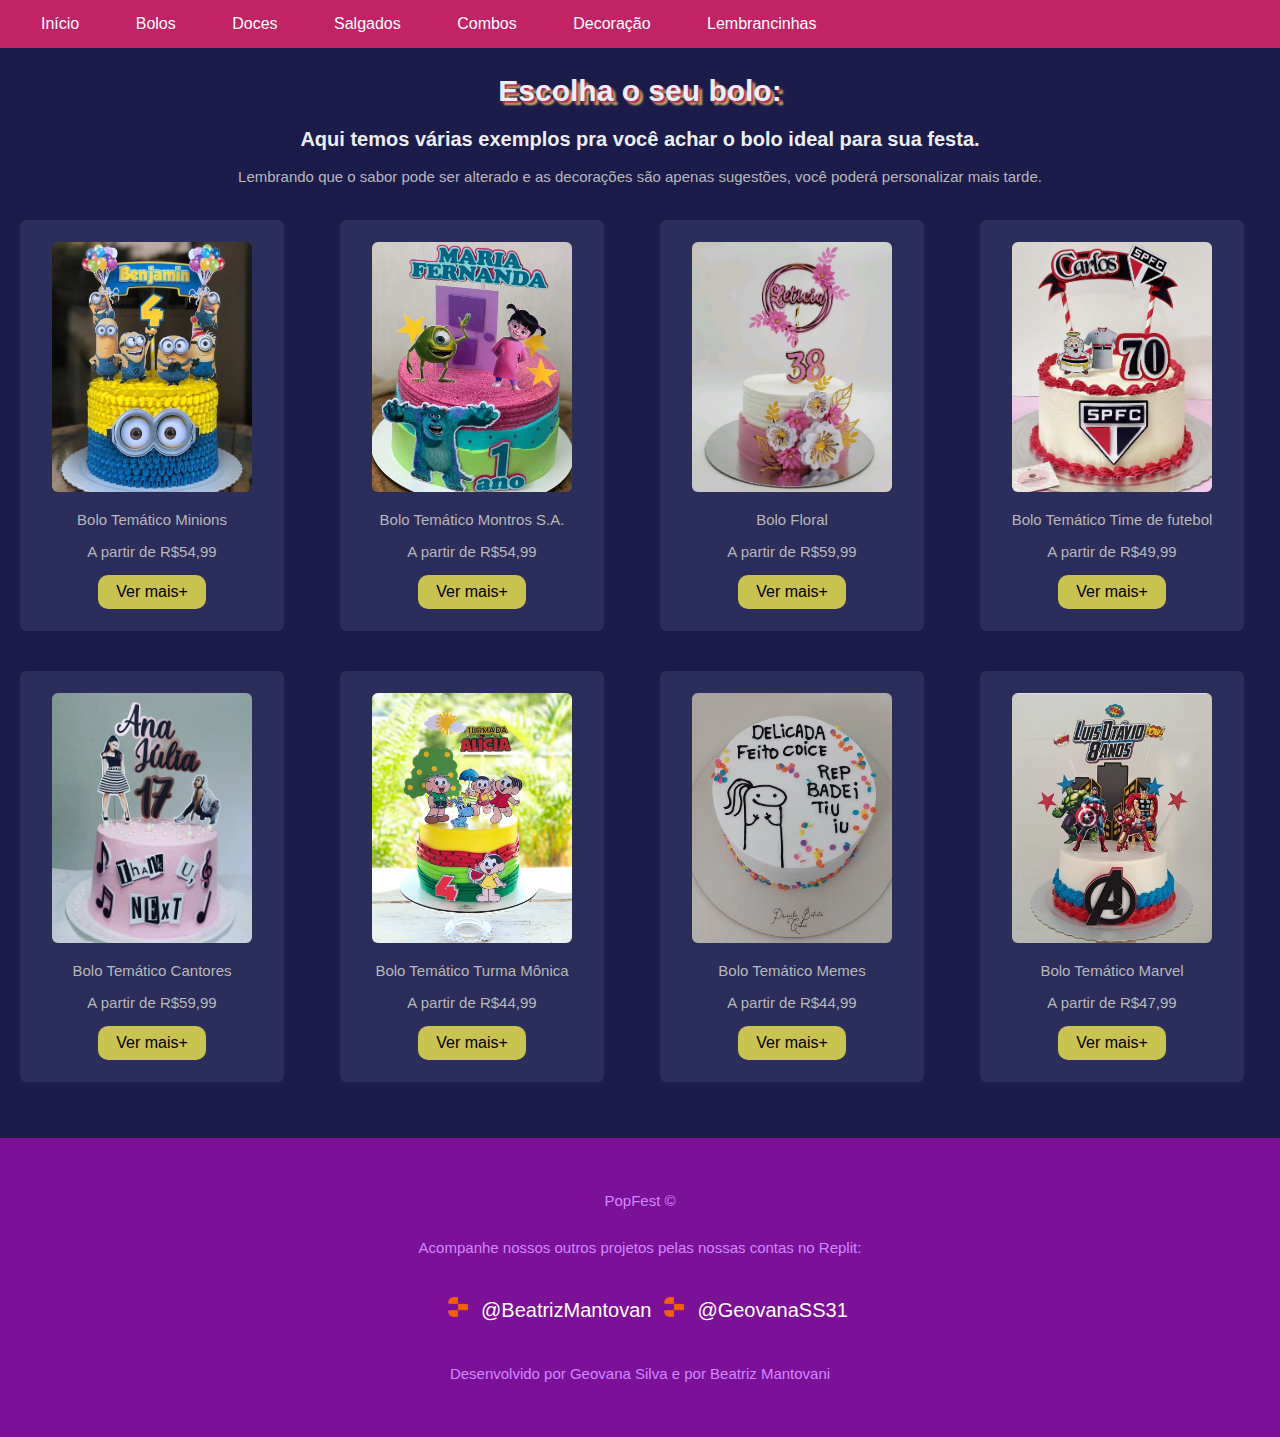
<file: bolos.html>
<!DOCTYPE html>
<html lang="en">
<head>
    <meta charset="UTF-8">
    <meta http-equiv="X-UA-Compatible" content="IE=edge">
    <meta name="viewport" content="width=device-width, initial-scale=1.0">
    <title>Bolos</title>
    <link rel="shortcut icon" href="./img/icone2.png" type="image/x-icon">
    <link rel="stylesheet" href="./css/boloEdecoracao.css">
    <link rel="stylesheet" href="./css/menu.css">
    <link rel="stylesheet" href="./css/rodape.css">
    <link rel="stylesheet" href="./css/modal.css">
    <link rel="stylesheet" href="./css/inputs.css">
    <link rel="stylesheet" href="./css/scrollbar.css">
    <link rel="stylesheet" href="./css/resp.css">
    <link rel="stylesheet" href="./css/tabela.css">
    <link rel="stylesheet" href="./css/inputs2.css">

</head>

<body>
    <!--menu-->
    <div class="menu">
    
        <div class="menu">
    
            <ul>
                <li><a href="./index.html">Início</a></li>
                <li><a href="./bolos.html">Bolos</a></li>
                <li><a href="./doces.html">Doces</a></li>
                <li><a href="./salgados.html">Salgados</a></li>
                <li><a href="./combos.html">Combos</a></li>
                <li><a href="./decoracao.html">Decoração</a></li>
                <li><a href="./lembrancinhas.html">Lembrancinhas</a></li>
            </ul>
        </div>
    
        <br>
        <br>
        <br>

    <div class="texto1">
        <h1>Escolha o seu bolo:</h1>

        <h2>Aqui temos várias exemplos pra você achar o bolo ideal para sua festa.</h2>
        <p>Lembrando que o sabor pode ser alterado e as decorações são apenas sugestões, você poderá personalizar mais tarde.</p>
    </div>


    <!--cards-->
    <div class="container">
        
        <div class="cards">
            <img src="./img/boloMinions.webp" alt="bolo minions">
            <p>Bolo Temático Minions</p>
            <p>A partir de R$54,99</p>

            <div class="container-modal">
                <button id="btn1" onclick="openModal()">
                    Ver mais+
                </button>
                <dialog>
                    <span class="fechar" onclick="closeModal()">&times;</span>
                   <h2>Personalize seu bolo!!</h2>
                    <p>Nosso bolo personalizado é feito com muito amor para deixar sua festa ainda mais saborosa.<br>
                        Você poderá escolher a massa e o recheio que preferir dentre nossas opções.
                        Utilizamos creme de leite fresco e ganache de chocolate para a decoração.
                        Os toppers do bolo também serão customizados de acordo com sua preferência.
                        Lembrando que nossos ingredientes são todos da melhor qualidade.
                    </p>
                    <div class="opçoes">
                            
                        <form action="">
                            <h5>Personalize seu topper:</h5>
                            <div class="input-single">
                                <div class="inputTexto">
                                    <input required type="text" name="" id="nome" class="input">
                                    <label for="nome">Nome do aniversáriante: </label>
                                </div>
                            </div>
                                
                            <div class="numero">
                                <button onclick="menos()" class="menos">-</button>
                                <input placeholder="Qual a Idade?" min=0 max="100" required id="total" type="number">
                                <button onclick="mais()" class="mais">+</button>
                            </div>
                                
                            <br>
                            <h5 id="detalhes">Personalize o bolo:</h5>                                            
                            <select class="tema" name="tema">
                                <option value="chocolate50">Chocolate 50%</option>
                                <option value="chocolate100">Chocolate 100%</option>
                                <option value="pao de lo">Pão de ló</option>
                                <option value="baunilha">Baunilha</option>
                            </select>

                            <br>
                            <br> 
            
                            <select class="tema" name="tema">
                                <option value="" disabled selected id="tit">Escolha o 1° sabor:</option>
                                <option value="brigadeiro">Brigadeiro Gourmet</option>
                                <option value="prestigio">Prestigio (Brigadeiro e beijinho)</option>
                                <option value="doce de leite">Doce de leite</option>
                                <option value="bombom de uva">Bombom de uva (Brigadeiro branco com uvas)</option>
                                <option value="abacaxi">Abacaxi (Brigadeiro branco com pedaços de abacaxi)</option>
                                <option value="nozes">Nozes (Brigadeiro branco com nozes)</option>
                                <option value="ninho">Ninho</option>
                                <option value="ninho com nutela">Ninho com nutela</option>
                                <option value="ninho com morango">Ninho com morango</option>
                                <option value="limao">Limão (Brigadeiro de limão com creme de limão)</option>
                            </select>

                            <br>
                            <br> 
                                
                            <select class="tema" name="tema">
                                <option value="" disabled selected id="tit">Escolha o 2° sabor:</option>
                                <option value="brigadeiro">Brigadeiro Gourmet</option>
                                <option value="prestigio">Prestigio (Brigadeiro e beijinho)</option>
                                <option value="doce de leite">Doce de leite</option>
                                <option value="bombom de uva">Bombom de uva (Brigadeiro branco com uvas)</option>
                                <option value="abacaxi">Abacaxi (Brigadeiro branco com pedaços de abacaxi)</option>
                                <option value="nozes">Nozes (Brigadeiro branco com nozes)</option>
                                <option value="ninho">Ninho</option>
                                <option value="ninho com nutela">Ninho com nutela</option>
                                <option value="ninho com morango">Ninho com morango</option>
                                <option value="limao">Limão (Brigadeiro de limão com creme de limão)</option>
                            </select>

                            <br>
                            <br> 
                        </div>
                            <div class="botoes">
                                <button class="btn" input type="reset" value="Limpar"><span>Limpar</span></button>
                                <button class="btn" input type="button" value="Adicionar" onclick="alert('Item adicionado ao carrinho com sucesso!')"><span>+Adicionar ao carrinho</span></button>
                            </div>
                        </form>
                        <br>
                        <br>
                </dialog>
            </div>
        </div>

        <div class="cards">
            <img src="./img/boloMonstrosSA.jpg" alt="bolo monstros sa">
            <p>Bolo Temático Montros S.A.</p>
            <p>A partir de R$54,99</p>

            <button id="btn1" onclick="openModal()">
                Ver mais+
            </button>
        </div>

        <div class="cards">
            <img src="./img/boloFloral.jpg" alt="bolo floral">
            <p>Bolo Floral</p>
            <p>A partir de R$59,99</p>
            
            <button id="btn1" onclick="openModal()">
                Ver mais+
            </button>
        </div>

        <div class="cards">
            <img src="./img/boloFutebol.jpg" alt="bolo futebol">
            <p>Bolo Temático Time de futebol</p>
            <p>A partir de R$49,99</p>
            
            <button id="btn1" onclick="openModal()">
                Ver mais+
            </button>
        </div>

        <div class="cards">
            <img src="./img/boloCantores.jpg" alt="bolo cantores">
            <p>Bolo Temático Cantores</p>
            <p>A partir de R$59,99</p>
            
            <button id="btn1" onclick="openModal()">
                Ver mais+
            </button>
        </div>

        <div class="cards">
            <img src="./img/boloTurmaMonica.jpg" alt="bolo turma da monica">
            <p>Bolo Temático Turma Mônica</p>
            <p>A partir de R$44,99</p>
            
            <button id="btn1" onclick="openModal()">
                Ver mais+
            </button>
        </div>

        <div class="cards">
            <img src="./img/boloMemes.jpg" alt="bolo memes">
            <p>Bolo Temático Memes</p>
            <p>A partir de R$44,99</p>
            
            <button id="btn1" onclick="openModal()">
                Ver mais+
            </button>
        </div>

        <div class="cards">
            <img src="./img/boloMarvel.jpg" alt="bolo marvel">
            <p>Bolo Temático Marvel</p>
            <p>A partir de R$47,99</p>
            
            <button id="btn1" onclick="openModal()">
                Ver mais+
            </button>
        </div>
    </div>

    <br>
    <br>

    <footer>
        <br>
        <p id="nome">PopFest &copy</p>
        <p id="nome">Acompanhe nossos outros projetos pelas nossas contas no Replit:</p>
        <div class="redes-sociais">
            <p><img src="./img/icon-replit.png"><a href="https://replit.com/@BeatrizMantovan">@BeatrizMantovan</a></p>
            <br>
            <p><img src="./img/icon-replit.png"><a href="https://replit.com/@GeovanaSS31">@GeovanaSS31</a></p>
        </div>
        <p id="nome">Desenvolvido por Geovana Silva e por Beatriz Mantovani</p>
        <br>
    </footer>

    <script src="./js/modal.js"></script>
    <script src="./js/inputs.js"></script>
</body>
</html>
</file>
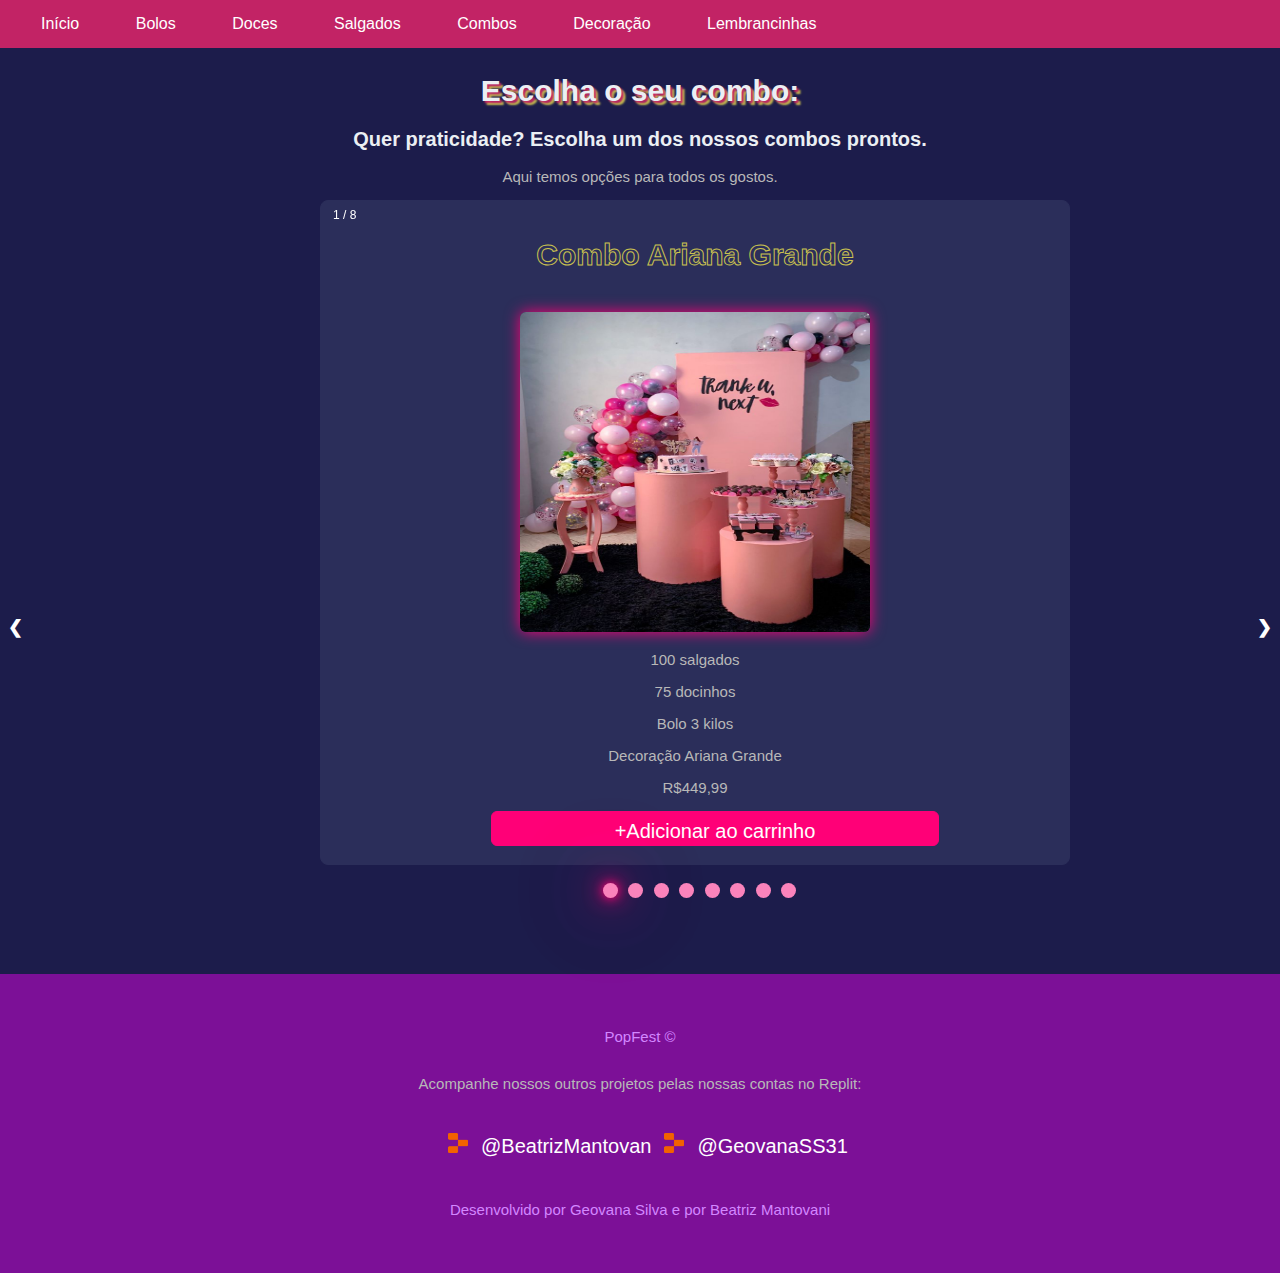
<file: combos.html>
<!DOCTYPE html>
<html lang="en">
<head>
    <meta charset="UTF-8">
    <meta http-equiv="X-UA-Compatible" content="IE=edge">
    <meta name="viewport" content="width=device-width, initial-scale=1.0">
    <title>Combos</title>
    <link rel="shortcut icon" href="./img/icone2.png" type="image/x-icon">
    <link rel="stylesheet" href="./css/menu.css">
    <link rel="stylesheet" href="./css/combos.css">
    <link rel="stylesheet" href="./css/rodape.css">
    <link rel="stylesheet" href="./css/inputs2.css">
    <link rel="stylesheet" href="./css/scrollbar.css">
</head>

<body>
    <!--menu-->
    <div class="menu">
    
        <ul>
            <li><a href="./index.html">Início</a></li>
            <li><a href="./bolos.html">Bolos</a></li>
            <li><a href="./doces.html">Doces</a></li>
            <li><a href="./salgados.html">Salgados</a></li>
            <li><a href="./combos.html">Combos</a></li>
            <li><a href="./decoracao.html">Decoração</a></li>
            <li><a href="./lembrancinhas.html">Lembrancinhas</a></li>
        </ul>
    </div>

    <br>
    <br>
    <br>

    <h1>Escolha o seu combo:</h1>

    <h2>Quer praticidade? Escolha um dos nossos combos prontos.</h2>
    <p>Aqui temos opções para todos os gostos.</p>

    <!--cards-->
    <div class="cards">
        <div class="aling" id="COMBOS">
            <div class="slideshow-container">
                <div class="slides fade">
                        <h4 class="nCombo">Combo Ariana Grande</h4>
                        <div class="img-combos">
                            <div class="numero">1 / 8</div>
                            
                        </div>
                        <div class="info">
                            <img src="./img/decoracaoCantores.jpg">
                            <p>100 salgados</p>
                            <p>75 docinhos</p>
                            <p>Bolo 3 kilos</p>
                            <p>Decoração Ariana Grande</p>
                            <p class="valor">R$449,99</p>
                            <div class="botoes3">
                                <button class="btn" input type="button" value="Adicionar" onclick="alert('Item adicionado ao carrinho com sucesso!')"><span>+Adicionar ao carrinho</span></button>
                            </div>
                            <br>
                        </div>
                </div>
    
                <div class="slides fade">
                    <h4 class="nCombo">Combo Marvel</h4>
                    <div class="img-combos">
                        <div class="numero">3 / 8</div>
                        <img src="./img/decoracaoMarvel.jpg">
                    </div>
                    <div class="info">
                        <p>70 salgados</p>
                        <p>40 docinhos</p>
                        <p>Bolo 1 kilo</p>
                        <p>Decoração Marvel</p>
                        <p class="valor">R$299,99</p>
                        <div class="botoes3">
                            
                            <button class="btn" input type="button" value="Adicionar" onclick="alert('Item adicionado ao carrinho com sucesso!')"><span>+Adicionar ao carrinho</span></button>
                        </div>
                        <br>
                    </div>
                </div>

                <div class="slides fade">
                    <h4 class="nCombo">Combo Minions</h4>
                    <div class="img-combos">
                        <div class="numero">4 / 8</div>
                        <img src="./img/decoracaoMinions.jpg">
                    </div>
                    <div class="info">
                        <p>80 salgados</p>
                        <p>50 docinhos</p>
                        <p>Bolo 2 kilos</p>
                        <p>Decoração Minions</p>
                        <p class="valor">R$349,99</p>
                        <div class="botoes3">
                            
                            <button class="btn" input type="button" value="Adicionar" onclick="alert('Item adicionado ao carrinho com sucesso!')"><span>+Adicionar ao carrinho</span></button>
                        </div>
                        <br>
                    </div>
                </div>
                
                <div class="slides fade">
                    <h4 class="nCombo">Combo Monstros SA</h4>
                    <div class="img-combos">
                        <div class="numero">5 / 8</div>
                        <img src="./img/decoracaoMonstrosSA.jpg">
                    </div>
                    <div class="info">
                        <p>50 salgados</p>
                        <p>50 docinhos</p>
                        <p>Bolo 1 kilo</p>
                        <p>Decoração Monstrons SA</p>
                        <p class="valor">R$249,99</p>
                        <div class="botoes3">
                            
                            <button class="btn" input type="button" value="Adicionar" onclick="alert('Item adicionado ao carrinho com sucesso!')"><span>+Adicionar ao carrinho</span></button>
                        </div>
                        <br>
                    </div>
                </div>
                
                <div class="slides fade">
                    <h4 class="nCombo">Combo frozen</h4>
                    <div class="img-combos">
                        <div class="numero">6 / 8</div>
                        <img src="./img/decoração_frozen.jpg">
                    </div>
                    <div class="info">
                        <p>100 salgados</p>
                        <p>50 docinhos</p>
                        <p>Bolo 1,5 kilos</p>
                        <p>Decoração Frozen</p>
                        <p class="valor">R$375,00</p>
                        <div class="botoes3">
                            
                            <button class="btn" input type="button" value="Adicionar" onclick="alert('Item adicionado ao carrinho com sucesso!')"><span>+Adicionar ao carrinho</span></button>
                        </div>
                        <br>
                    </div>
                </div>

                <div class="slides fade">
                    <h4 class="nCombo">Combo Futebol</h4>
                    <div class="img-combos">
                        <div class="numero">7 / 8</div>
                        <img src="./img/decoracaoFutebol.jpg">
                    </div>
                    <div class="info">
                        <p>200 salgados</p>
                        <p>120 docinhos</p>
                        <p>Bolo 4 kilos</p>
                        <p>Decoração Euphoria</p>
                        <p class="valor">R$349,99</p>
                        <div class="botoes3">
                            
                            <button class="btn" input type="button" value="Adicionar" onclick="alert('Item adicionado ao carrinho com sucesso!')"><span>+Adicionar ao carrinho</span></button>
                        </div>
                        <br>
                    </div>
                </div>
                
                <div class="slides fade">
                    <h4 class="nCombo">Combo Memes</h4>
                    <div class="img-combos">
                        <div class="numero">8 / 8</div>
                        <img src="./img/decoracaoMeme.jpg">
                    </div>
                    <div class="info">
                        <p>140 salgados</p>
                        <p>70 docinhos</p>
                        <p>Bolo 2 kilos</p>
                        <p>Decoração Memes</p>
                        <p class="valor">R$459,99</p>
                        <div class="botoes3">
                            
                            <button class="btn" input type="button" value="Adicionar" onclick="alert('Item adicionado ao carrinho com sucesso!')"><span>+Adicionar ao carrinho</span></button>
                        </div>
                        <br>
                    </div>
                </div>
            
                <!-- Botões de próximo -->
                <a class="prev" onclick="plusSlides(-1)">&#10094;</a>
                <a class="next" onclick="plusSlides(1)">&#10095;</a>
                <br>
                <!--Bolinhas de passagem-->
                <div class="dots">
                    <span class="dot" onclick="currentSlide(1)"></span>
                    <span class="dot" onclick="currentSlide(2)"></span>
                    <span class="dot" onclick="currentSlide(3)"></span>
                    <span class="dot" onclick="currentSlide(4)"></span>
                    <span class="dot" onclick="currentSlide(5)"></span>
                    <span class="dot" onclick="currentSlide(6)"></span>
                    <span class="dot" onclick="currentSlide(7)"></span>
                    <span class="dot" onclick="currentSlide(8)"></span>
                <br>  
                </div>
                <br>  
            </div>
            <br>
        </div>
    </div>

    <br>
    <br>

    <footer>
      <br>
        <p id="nome">PopFest &copy</p>
        <p>Acompanhe nossos outros projetos pelas nossas contas no Replit:</p>
        <div class="redes-sociais">
            <p><img src="./img/icon-replit.png"><a href="https://replit.com/@BeatrizMantovan">@BeatrizMantovan</a></p>
            <br>
            <p><img src="./img/icon-replit.png"><a href="https://replit.com/@GeovanaSS31">@GeovanaSS31</a></p>
        </div>
        <p id="nome">Desenvolvido por Geovana Silva e por Beatriz Mantovani</p>
        <br>
    </footer>
  
    
    <script src="./js/combos.js"></script>
</body>
</html>
</file>
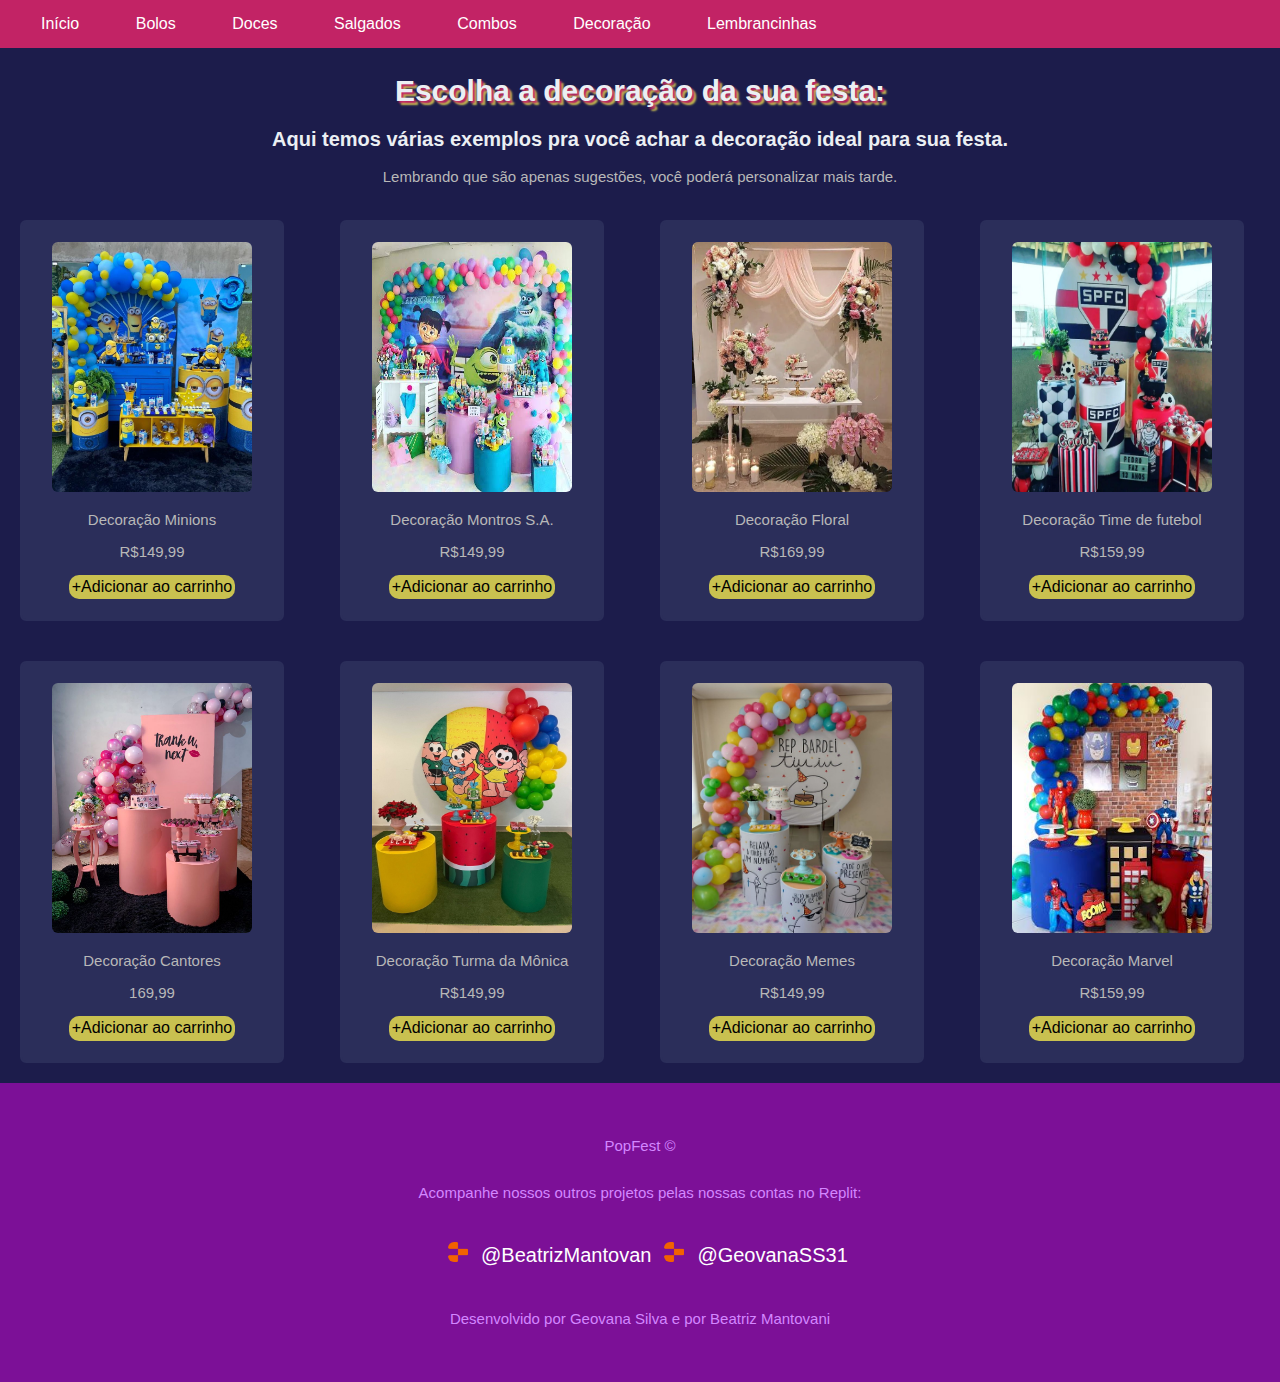
<file: decoracao.html>
<!DOCTYPE html>
<html lang="en">
<head>
    <meta charset="UTF-8">
    <meta http-equiv="X-UA-Compatible" content="IE=edge">
    <meta name="viewport" content="width=device-width, initial-scale=1.0">
    <title>Decoração</title>
    <link rel="shortcut icon" href="./img/icone2.png" type="image/x-icon">
    <link rel="stylesheet" href="./css/boloEdecoracao.css">
    <link rel="stylesheet" href="./css/menu.css">
    <link rel="stylesheet" href="./css/resp.css">
    <link rel="stylesheet" href="./css/rodape.css">
    <link rel="stylesheet" href="./css/inputs.css">
</head>

<body>
    <!--menu-->
    <div class="menu">
    
        <ul>
            <li><a href="./index.html">Início</a></li>
            <li><a href="./bolos.html">Bolos</a></li>
            <li><a href="./doces.html">Doces</a></li>
            <li><a href="./salgados.html">Salgados</a></li>
            <li><a href="./combos.html">Combos</a></li>
            <li><a href="./decoracao.html">Decoração</a></li>
            <li><a href="./lembrancinhas.html">Lembrancinhas</a></li>
        </ul>
    </div>

    <br>
    <br>
    <br>

<h1>Escolha a decoração da sua festa:</h1>

<h2>Aqui temos várias exemplos pra você achar a decoração ideal para sua festa.</h2>
<p>Lembrando que são apenas sugestões, você poderá personalizar mais tarde.</p>


<!--cards-->
<div class="container">
    
    <div class="cards">
        <img src="./img/decoracaoMinions.jpg" alt="decoracao minions">
        <p>Decoração Minions</p>
        <p>R$149,99</p>
        <div class="botoes1">
            <button class="btn" input type="button" value="Adicionar" onclick="alert('Item adicionado ao carrinho com sucesso!')"><span>+Adicionar ao carrinho</span></button>
        </div>
    </div>

    <div class="cards">
        <img src="./img/decoracaoMonstrosSA.jpg" alt="decoracao monstros sa">
        <p>Decoração Montros S.A.</p>
        <p>R$149,99</p>
        <div class="botoes1">
            <button class="btn" input type="button" value="Adicionar" onclick="alert('Item adicionado ao carrinho com sucesso!')"><span>+Adicionar ao carrinho</span></button>
        </div>           
    </div>

    <div class="cards">
        <img src="./img/decoracaoFloral.webp" alt="decoracao floral">
        <p>Decoração Floral</p>
        <p>R$169,99</p>
        <div class="botoes1">
            <button class="btn" input type="button" value="Adicionar" onclick="alert('Item adicionado ao carrinho com sucesso!')"><span>+Adicionar ao carrinho</span></button>
        </div>         
    </div>

    <div class="cards">
        <img src="./img/decoracaoFutebol.jpg" alt="decoracao futebol">
        <p>Decoração Time de futebol</p>
        <p>R$159,99</p>
        <div class="botoes1">
            <button class="btn" input type="button" value="Adicionar" onclick="alert('Item adicionado ao carrinho com sucesso!')"><span>+Adicionar ao carrinho</span></button>
        </div>                       
    </div>

    <div class="cards">
        <img src="./img/decoracaoCantores.jpg" alt="decoracao cantores">
        <p>Decoração Cantores</p>
        <p>169,99</p>
        <div class="botoes1">
            <button class="btn" input type="button" value="Adicionar" onclick="alert('Item adicionado ao carrinho com sucesso!')"><span>+Adicionar ao carrinho</span></button>
        </div>                     
    </div>

    <div class="cards">
        <img src="./img/decoracaoTurmaMonica.jpg" alt="decoracao turma da monica">
        <p>Decoração Turma da Mônica</p>
        <p>R$149,99</p>
        <div class="botoes1">
            <button class="btn" input type="button" value="Adicionar" onclick="alert('Item adicionado ao carrinho com sucesso!')"><span>+Adicionar ao carrinho</span></button>
        </div>                     
    </div>

    <div class="cards">
        <img src="./img/decoracaoMeme.jpg" alt="decoracao memes">
        <p>Decoração Memes</p>
        <p>R$149,99</p>
        <div class="botoes1">
            <button class="btn" input type="button" value="Adicionar" onclick="alert('Item adicionado ao carrinho com sucesso!')"><span>+Adicionar ao carrinho</span></button>
        </div>                     
    </div>

    <div class="cards">
        <img src="./img/decoracaoMarvel.jpg" alt="decoracao marvel">
        <p>Decoração Marvel</p>
        <p>R$159,99</p>
        <div class="botoes1">
            <button class="btn" input type="button" value="Adicionar" onclick="alert('Item adicionado ao carrinho com sucesso!')"><span>+Adicionar ao carrinho</span></button>
        </div>           
    </div>
</div>
    
<footer>
    <br>
    <p id="nome">PopFest &copy</p>
    <p id="nome">Acompanhe nossos outros projetos pelas nossas contas no Replit:</p>
    <div class="redes-sociais">
        <p><img src="./img/icon-replit.png"><a href="https://replit.com/@BeatrizMantovan">@BeatrizMantovan</a></p>
        <br>
        <p><img src="./img/icon-replit.png"><a href="https://replit.com/@GeovanaSS31">@GeovanaSS31</a></p>
    </div>
    <p id="nome">Desenvolvido por Geovana Silva e por Beatriz Mantovani</p>
    <br>
</footer>


</body>
</html>
</file>
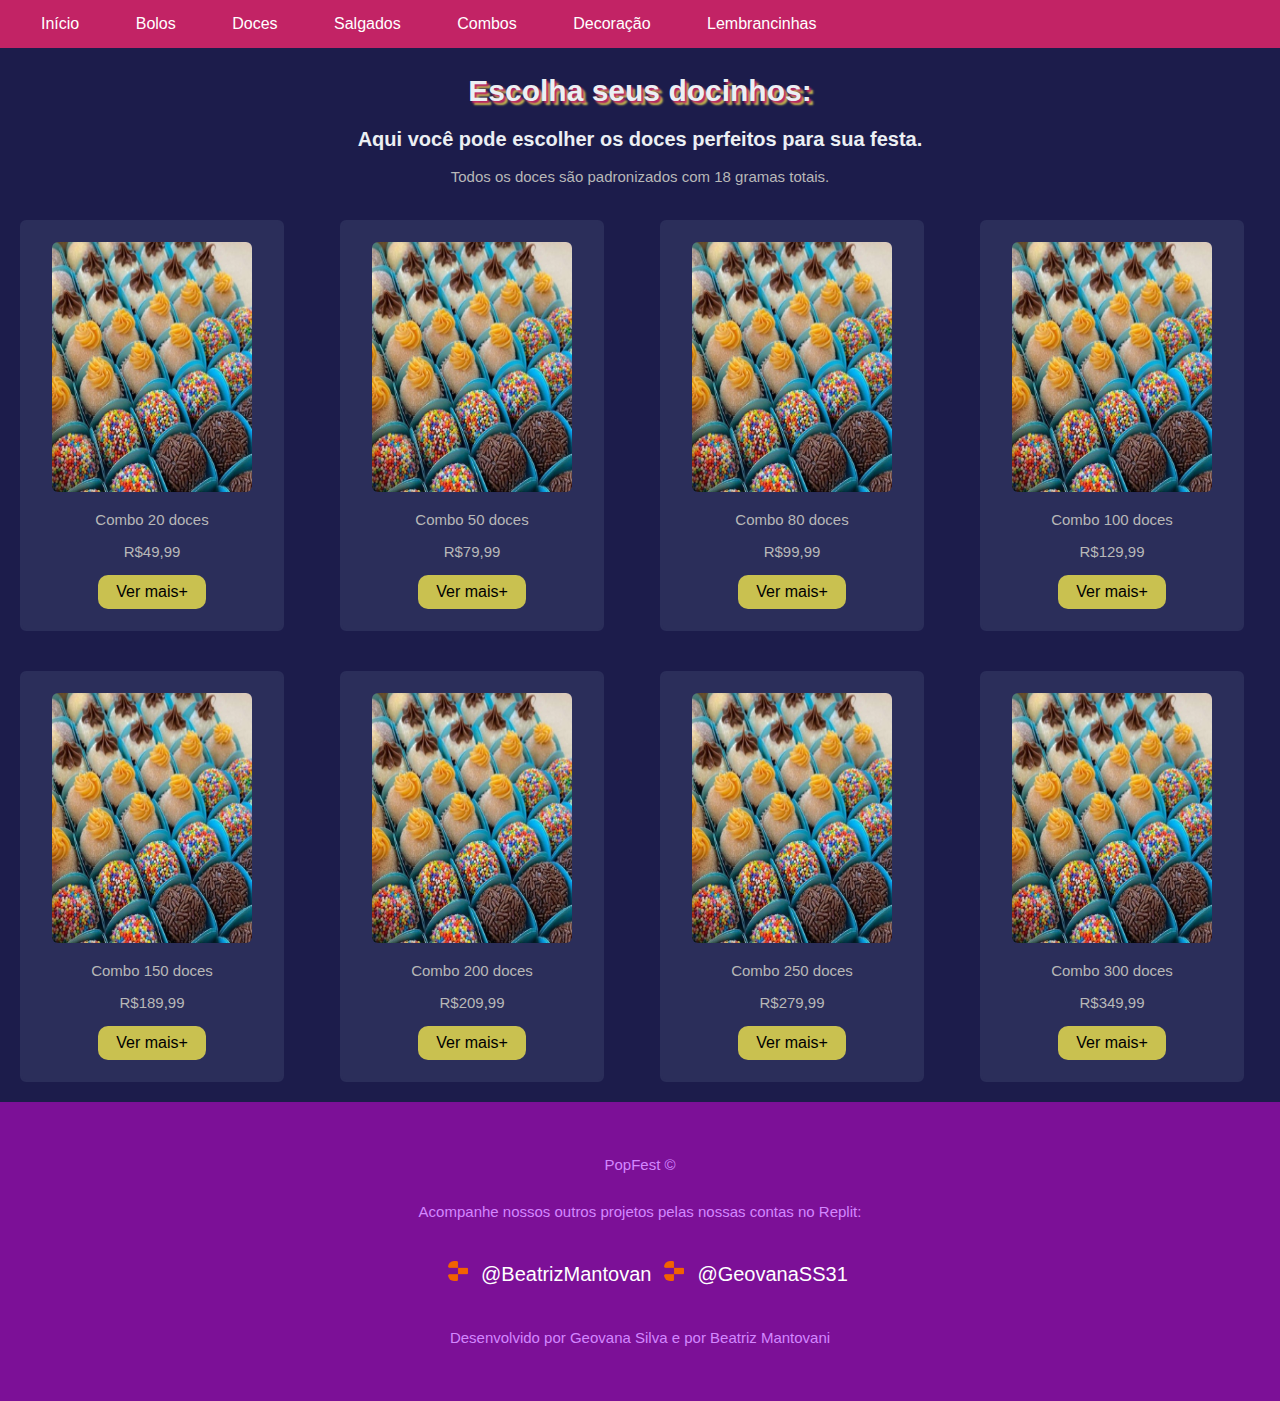
<file: doces.html>
<!DOCTYPE html>
<html lang="en">
<head>
    <meta charset="UTF-8">
    <meta http-equiv="X-UA-Compatible" content="IE=edge">
    <meta name="viewport" content="width=device-width, initial-scale=1.0">
    <title>Doces</title>
    <link rel="shortcut icon" href="./img/icone2.png" type="image/x-icon">
    <link rel="stylesheet" href="./css/boloEdecoracao.css">
    <link rel="stylesheet" href="./css/menu.css">
    <link rel="stylesheet" href="./css/modal.css">
    <link rel="stylesheet" href="./css/inputs.css">
    <link rel="stylesheet" href="./css/scrollbar.css">
    <link rel="stylesheet" href="./css/rodape.css">
    <link rel="stylesheet" href="./css/resp.css">
    <link rel="stylesheet" href="./css/inputs2.css">
</head>

<body>
    <!--menu-->
    <div class="menu">
    
        <ul>
            <li><a href="./index.html">Início</a></li>
            <li><a href="./bolos.html">Bolos</a></li>
            <li><a href="./doces.html">Doces</a></li>
            <li><a href="./salgados.html">Salgados</a></li>
            <li><a href="./combos.html">Combos</a></li>
            <li><a href="./decoracao.html">Decoração</a></li>
            <li><a href="./lembrancinhas.html">Lembrancinhas</a></li>
        </ul>
    </div>

    <br>
    <br>
    <br>

    <h1>Escolha seus docinhos:</h1>

    <h2>Aqui você pode  escolher os doces perfeitos para sua festa.</h2>

    <p>Todos os doces são padronizados com 18 gramas totais.</p>

    <!--cards-->
    <div class="container">
        
        <div class="cards">
            <img src="./img/doces.jpg" alt="doces">
            <p>Combo 20 doces</p>
            <p>R$49,99</p>
             
            <div class="container-modal">
                <div>
                    <button id="btn1" onclick="openModal()">
                        Ver mais+
                    </button>
                    <dialog>
                        <span class="fechar" onclick="closeModal()">&times;</span>
                        <h2>Doces</h2>
                        <p> Nossos docinhos são preparados com muito carinho para você.
                            Você poderá escolher até quatro sabores para montar seu combo.
                            Lembrando que nossos ingredientes são todos da melhor qualidade.</p>
                        <div class="opçoes">
                            <div class="imagem">
                                <img id="img-modal" src="./img/doces.jpg" alt="doces">
                            </div>
                            <form action="">
                                <div class="texto" id="texto">
                        
                                    <h2>Escolha os sabores:</h2>
                                    <select class="sabores" name="sabores">
                                        <option value="" disabled selected id="tit">1° sabor:</option>
                                        <option value="brigadeiro">Brigadeiro</option>
                                        <option value="beijinho">Beijinho</option>
                                        <option value="paçoca">Paçoca</option>
                                        <option value="ninho com nutela">Ninho com nutela</option>
                                        <option value="brigadeiro branco">Brigadeiro branco</option>
                                        <option value="bicho de pé">Bicho de pé</option>
                                        <option value="surpresinha de uva">Surpresinha de uva</option>
                                        <option value="oreo">Oreo</option>
                                        <option value="confete">Confete</option>
                                        <option value="chocobol">Chocobol</option>
                                        <option value="casadinho">Casadinho</option>
                                        <option value="churros">Churros</option>
                                    </select>
                        
                                    
                    
                                    <br>
                                    <br>
                    

                                    <select class="sabores" name="sabores">
                                        <option value="" disabled selected id="tit">2° sabor:</option>
                                        <option value="brigadeiro">Brigadeiro</option>
                                        <option value="beijinho">Beijinho</option>
                                        <option value="paçoca">Paçoca</option>
                                        <option value="ninho com nutela">Ninho com nutela</option>
                                        <option value="brigadeiro branco">Brigadeiro branco</option>
                                        <option value="bicho de pé">Bicho de pé</option>
                                        <option value="surpresinha de uva">Surpresinha de uva</option>
                                        <option value="oreo">Oreo</option>
                                        <option value="confete">Confete</option>
                                        <option value="chocobol">Chocobol</option>
                                        <option value="casadinho">Casadinho</option>
                                        <option value="churros">Churros</option>
                                    </select>
                    
                                    <br>
                                    <br>
                    
                                    <select class="sabores" name="sabores">
                                        <option value="" disabled selected id="tit">3° sabor:</option>
                                        <option value="brigadeiro">Brigadeiro</option>
                                        <option value="beijinho">Beijinho</option>
                                        <option value="paçoca">Paçoca</option>
                                        <option value="ninho com nutela">Ninho com nutela</option>
                                        <option value="brigadeiro branco">Brigadeiro branco</option>
                                        <option value="bicho de pé">Bicho de pé</option>
                                        <option value="surpresinha de uva">Surpresinha de uva</option>
                                        <option value="oreo">Oreo</option>
                                        <option value="confete">Confete</option>
                                        <option value="chocobol">Chocobol</option>
                                        <option value="casadinho">Casadinho</option>
                                        <option value="churros">Churros</option>
                                    </select>
                    
                    
                                    <br>
                                    <br>
                    
                                    <select class="sabores" name="sabores">
                                        <option value="" disabled selected id="tit">4° sabor:</option>
                                        <option value="brigadeiro">Brigadeiro</option>
                                        <option value="beijinho">Beijinho</option>
                                        <option value="paçoca">Paçoca</option>
                                        <option value="ninho com nutela">Ninho com nutela</option>
                                        <option value="brigadeiro branco">Brigadeiro branco</option>
                                        <option value="bicho de pé">Bicho de pé</option>
                                        <option value="surpresinha de uva">Surpresinha de uva</option>
                                        <option value="oreo">Oreo</option>
                                        <option value="confete">Confete</option>
                                        <option value="chocobol">Chocobol</option>
                                        <option value="casadinho">Casadinho</option>
                                        <option value="churros">Churros</option>
                                    </select>

                                    <br>
                                    <br>

                                    <select class="sabores" name="sabores">
                                        <option value="" disabled selected id="tit">5° sabor:</option>
                                        <option value="brigadeiro">Brigadeiro</option>
                                        <option value="beijinho">Beijinho</option>
                                        <option value="paçoca">Paçoca</option>
                                        <option value="ninho com nutela">Ninho com nutela</option>
                                        <option value="brigadeiro branco">Brigadeiro branco</option>
                                        <option value="bicho de pé">Bicho de pé</option>
                                        <option value="surpresinha de uva">Surpresinha de uva</option>
                                        <option value="oreo">Oreo</option>
                                        <option value="confete">Confete</option>
                                        <option value="chocobol">Chocobol</option>
                                        <option value="casadinho">Casadinho</option>
                                        <option value="churros">Churros</option>
                                    </select>
                                </div>
                                <br>
                                <div class="botoes2">
                                    <button class="btn" input type="reset" value="Limpar"><span>Limpar</span></button>
                                    <button class="btn" input type="button" value="Adicionar" onclick="alert('Item adicionado ao carrinho com sucesso!')"><span>+Adicionar ao carrinho</span></button>
                                </div>
                            </form>

                            <br>
                            <br>

                    </dialog>
                    </div>
                </div>
            </div>

        <div class="cards">
            <img src="./img/doces.jpg" alt="doces">
            <p>Combo 50 doces</p>
            <p>R$79,99</p>
            <div class="container-modal">
                <div>
                    <button id="btn1" onclick="openModal()">
                        Ver mais+
                    </button>
                    <dialog>
                        <span class="fechar" onclick="closeModal()">&times;</span>
                        <h2>Combo 50 docinhos</h2>
                        <p> Nossos docinhos são preparados com muito carinho para você.
                            Você poderá escolher até quatro sabores para montar seu combo.
                            Lembrando que nossos ingredientes são todos da melhor qualidade.</p>
                            <div class="imagem">
                                <img src="./img/doces.jpg" alt="doces">
                            </div>
                        <div class="texto">
                            <form action="#" method="post">
                
                                <h2>Escolha os sabores:</h2>
                
                                <label for="sabores">1° sabor:</label>
                                <select name="sabores" id="sabores">
                                    <option value="brigadeiro">Brigadeiro</option>
                                    <option value="beijinho">Beijinho</option>
                                    <option value="paçoca">Paçoca</option>
                                    <option value="ninho com nutela">Ninho com nutela</option>
                                    <option value="brigadeiro branco">Brigadeiro branco</option>
                                    <option value="bicho de pé">Bicho de pé</option>
                                    <option value="surpresinha de uva">Surpresinha de uva</option>
                                    <option value="oreo">Oreo</option>
                                    <option value="confete">Confete</option>
                                    <option value="chocobol">Chocobol</option>
                                    <option value="casadinho">Casadinho</option>
                                    <option value="churros">Churros</option>
                                </select>
                
                                <br>
                                <br>
                
                                <label for="sabores">2° sabor:</label>
                                <select name="sabores" id="sabores">
                                    <option value="brigadeiro">Brigadeiro</option>
                                    <option value="beijinho">Beijinho</option>
                                    <option value="paçoca">Paçoca</option>
                                    <option value="ninho com nutela">Ninho com nutela</option>
                                    <option value="brigadeiro branco">Brigadeiro branco</option>
                                    <option value="bicho de pé">Bicho de pé</option>
                                    <option value="surpresinha de uva">Surpresinha de uva</option>
                                    <option value="oreo">Oreo</option>
                                    <option value="confete">Confete</option>
                                    <option value="chocobol">Chocobol</option>
                                    <option value="casadinho">Casadinho</option>
                                    <option value="churros">Churros</option>
                                </select>
                
                                <br>
                                <br>
                
                                <label for="sabores">3° sabor:</label>
                                <select name="sabores" id="sabores">
                                    <option value="brigadeiro">Brigadeiro</option>
                                    <option value="beijinho">Beijinho</option>
                                    <option value="paçoca">Paçoca</option>
                                    <option value="ninho com nutela">Ninho com nutela</option>
                                    <option value="brigadeiro branco">Brigadeiro branco</option>
                                    <option value="bicho de pé">Bicho de pé</option>
                                    <option value="surpresinha de uva">Surpresinha de uva</option>
                                    <option value="oreo">Oreo</option>
                                    <option value="confete">Confete</option>
                                    <option value="chocobol">Chocobol</option>
                                    <option value="casadinho">Casadinho</option>
                                    <option value="churros">Churros</option>
                                </select>
                
                
                                <br>
                                <br>
                
                                <label for="sabores">4° sabor:</label>
                                <select name="sabores" id="sabores">
                                    <option value="brigadeiro">Brigadeiro</option>
                                    <option value="beijinho">Beijinho</option>
                                    <option value="paçoca">Paçoca</option>
                                    <option value="ninho com nutela">Ninho com nutela</option>
                                    <option value="brigadeiro branco">Brigadeiro branco</option>
                                    <option value="bicho de pé">Bicho de pé</option>
                                    <option value="surpresinha de uva">Surpresinha de uva</option>
                                    <option value="oreo">Oreo</option>
                                    <option value="confete">Confete</option>
                                    <option value="chocobol">Chocobol</option>
                                    <option value="casadinho">Casadinho</option>
                                    <option value="churros">Churros</option>
                                </select>
                                <br>
                                <br>
                
                                <h2>Observações:</h2>
                                <p><label for="nome">Escreva aqui:</label><br><input type="text"></p>
                                <br>
                                <br>
                                <div class="botoes">
                                    <button class="btn" input type="reset" value="Limpar"><span>Limpar</span></button>
                                    <button class="btn" input type="button" value="Adicionar" onclick="alert('Item adicionado ao carrinho com sucesso!')"><span>+Adicionar ao carrinho</span></button>
                                </div>
                            </form>
                        </div>
                    </dialog>
                </div>
            </div>
        </div>
        <div class="cards">
            <img src="./img/doces.jpg" alt="doces">
            <p>Combo 80 doces</p>
            <p>R$99,99</p>
            <div class="container-modal">
                <div>
                    <button id="btn1" onclick="openModal()">
                        Ver mais+
                    </button>
                    <dialog>
                        <span class="fechar" onclick="closeModal()">&times;</span>
                        <h2>Combo 80 docinhos</h2>
                        <p> Nossos docinhos são preparados com muito carinho para você.
                            Você poderá escolher até quatro sabores para montar seu combo.
                            Lembrando que nossos ingredientes são todos da melhor qualidade.</p>
                            <div class="imagem">
                                <img src="./img/doces.jpg" alt="doces">
                            </div>
                        <div class="texto">
                            <form action="#" method="post">
                
                                <h2>Escolha os sabores:</h2>
                
                                <label for="sabores">1° sabor:</label>
                                <select name="sabores" id="sabores">
                                    <option value="brigadeiro">Brigadeiro</option>
                                    <option value="beijinho">Beijinho</option>
                                    <option value="paçoca">Paçoca</option>
                                    <option value="ninho com nutela">Ninho com nutela</option>
                                    <option value="brigadeiro branco">Brigadeiro branco</option>
                                    <option value="bicho de pé">Bicho de pé</option>
                                    <option value="surpresinha de uva">Surpresinha de uva</option>
                                    <option value="oreo">Oreo</option>
                                    <option value="confete">Confete</option>
                                    <option value="chocobol">Chocobol</option>
                                    <option value="casadinho">Casadinho</option>
                                    <option value="churros">Churros</option>
                                </select>
                
                                <br>
                                <br>
                
                                <label for="sabores">2° sabor:</label>
                                <select name="sabores" id="sabores">
                                    <option value="brigadeiro">Brigadeiro</option>
                                    <option value="beijinho">Beijinho</option>
                                    <option value="paçoca">Paçoca</option>
                                    <option value="ninho com nutela">Ninho com nutela</option>
                                    <option value="brigadeiro branco">Brigadeiro branco</option>
                                    <option value="bicho de pé">Bicho de pé</option>
                                    <option value="surpresinha de uva">Surpresinha de uva</option>
                                    <option value="oreo">Oreo</option>
                                    <option value="confete">Confete</option>
                                    <option value="chocobol">Chocobol</option>
                                    <option value="casadinho">Casadinho</option>
                                    <option value="churros">Churros</option>
                                </select>
                
                                <br>
                                <br>
                
                                <label for="sabores">3° sabor:</label>
                                <select name="sabores" id="sabores">
                                    <option value="brigadeiro">Brigadeiro</option>
                                    <option value="beijinho">Beijinho</option>
                                    <option value="paçoca">Paçoca</option>
                                    <option value="ninho com nutela">Ninho com nutela</option>
                                    <option value="brigadeiro branco">Brigadeiro branco</option>
                                    <option value="bicho de pé">Bicho de pé</option>
                                    <option value="surpresinha de uva">Surpresinha de uva</option>
                                    <option value="oreo">Oreo</option>
                                    <option value="confete">Confete</option>
                                    <option value="chocobol">Chocobol</option>
                                    <option value="casadinho">Casadinho</option>
                                    <option value="churros">Churros</option>
                                </select>
                
                
                                <br>
                                <br>
                
                                <label for="sabores">4° sabor:</label>
                                <select name="sabores" id="sabores">
                                    <option value="brigadeiro">Brigadeiro</option>
                                    <option value="beijinho">Beijinho</option>
                                    <option value="paçoca">Paçoca</option>
                                    <option value="ninho com nutela">Ninho com nutela</option>
                                    <option value="brigadeiro branco">Brigadeiro branco</option>
                                    <option value="bicho de pé">Bicho de pé</option>
                                    <option value="surpresinha de uva">Surpresinha de uva</option>
                                    <option value="oreo">Oreo</option>
                                    <option value="confete">Confete</option>
                                    <option value="chocobol">Chocobol</option>
                                    <option value="casadinho">Casadinho</option>
                                    <option value="churros">Churros</option>
                                </select>
                                <br>
                                <br>
                
                                <h2>Observações:</h2>
                                <p><label for="nome">Escreva aqui:</label><br><input type="text"></p>
                                <br>
                                <button type="submit" class="botao submit">Adicionar ao carrinho</button>
                
                            </form>
                        </div>
                    </dialog>
                </div>
            </div>
        </div>

        <div class="cards">
            <img src="./img/doces.jpg" alt="doces">
            <p>Combo 100 doces</p>
            <p>R$129,99</p>
            <div class="container-modal">
                <div>
                    <button id="btn1" onclick="openModal()">
                        Ver mais+
                    </button>
                    <dialog>
                        <span class="fechar" onclick="closeModal()">&times;</span>
                        <h2>Combo 100 docinhos</h2>
                        <p> Nossos docinhos são preparados com muito carinho para você.
                            Você poderá escolher até quatro sabores para montar seu combo.
                            Lembrando que nossos ingredientes são todos da melhor qualidade.</p>
                            <div class="imagem">
                                <img src="./img/doces.jpg" alt="doces">
                            </div>
                        <div class="texto">
                            <form action="#" method="post">
                
                                <h2>Escolha os sabores:</h2>
                
                                <label for="sabores">1° sabor:</label>
                                <select name="sabores" id="sabores">
                                    <option value="brigadeiro">Brigadeiro</option>
                                    <option value="beijinho">Beijinho</option>
                                    <option value="paçoca">Paçoca</option>
                                    <option value="ninho com nutela">Ninho com nutela</option>
                                    <option value="brigadeiro branco">Brigadeiro branco</option>
                                    <option value="bicho de pé">Bicho de pé</option>
                                    <option value="surpresinha de uva">Surpresinha de uva</option>
                                    <option value="oreo">Oreo</option>
                                    <option value="confete">Confete</option>
                                    <option value="chocobol">Chocobol</option>
                                    <option value="casadinho">Casadinho</option>
                                    <option value="churros">Churros</option>
                                </select>
                
                                <br>
                                <br>
                
                                <label for="sabores">2° sabor:</label>
                                <select name="sabores" id="sabores">
                                    <option value="brigadeiro">Brigadeiro</option>
                                    <option value="beijinho">Beijinho</option>
                                    <option value="paçoca">Paçoca</option>
                                    <option value="ninho com nutela">Ninho com nutela</option>
                                    <option value="brigadeiro branco">Brigadeiro branco</option>
                                    <option value="bicho de pé">Bicho de pé</option>
                                    <option value="surpresinha de uva">Surpresinha de uva</option>
                                    <option value="oreo">Oreo</option>
                                    <option value="confete">Confete</option>
                                    <option value="chocobol">Chocobol</option>
                                    <option value="casadinho">Casadinho</option>
                                    <option value="churros">Churros</option>
                                </select>
                
                                <br>
                                <br>
                
                                <label for="sabores">3° sabor:</label>
                                <select name="sabores" id="sabores">
                                    <option value="brigadeiro">Brigadeiro</option>
                                    <option value="beijinho">Beijinho</option>
                                    <option value="paçoca">Paçoca</option>
                                    <option value="ninho com nutela">Ninho com nutela</option>
                                    <option value="brigadeiro branco">Brigadeiro branco</option>
                                    <option value="bicho de pé">Bicho de pé</option>
                                    <option value="surpresinha de uva">Surpresinha de uva</option>
                                    <option value="oreo">Oreo</option>
                                    <option value="confete">Confete</option>
                                    <option value="chocobol">Chocobol</option>
                                    <option value="casadinho">Casadinho</option>
                                    <option value="churros">Churros</option>
                                </select>
                
                
                                <br>
                                <br>
                
                                <label for="sabores">4° sabor:</label>
                                <select name="sabores" id="sabores">
                                    <option value="brigadeiro">Brigadeiro</option>
                                    <option value="beijinho">Beijinho</option>
                                    <option value="paçoca">Paçoca</option>
                                    <option value="ninho com nutela">Ninho com nutela</option>
                                    <option value="brigadeiro branco">Brigadeiro branco</option>
                                    <option value="bicho de pé">Bicho de pé</option>
                                    <option value="surpresinha de uva">Surpresinha de uva</option>
                                    <option value="oreo">Oreo</option>
                                    <option value="confete">Confete</option>
                                    <option value="chocobol">Chocobol</option>
                                    <option value="casadinho">Casadinho</option>
                                    <option value="churros">Churros</option>
                                </select>
                                <br>
                                <br>
                
                                <h2>Observações:</h2>
                                <p><label for="nome">Escreva aqui:</label><br><input type="text"></p>
                                <br>
                                <button type="submit" class="botao submit">Adicionar ao carrinho</button>
                
                            </form>
                        </div>
                    </dialog>
                </div>
            </div>
        </div>

        <div class="cards">
            <img src="./img/doces.jpg" alt="doces">
            <p>Combo 150 doces</p>
            <p>R$189,99</p>
            <div class="container-modal">
                <div>
                    <button id="btn1" onclick="openModal()">
                        Ver mais+
                    </button>
                    <dialog>
                        <span class="fechar" onclick="closeModal()">&times;</span>
                        <h2>Combo 150 docinhos</h2>
                        <p> Nossos docinhos são preparados com muito carinho para você.
                            Você poderá escolher até quatro sabores para montar seu combo.
                            Lembrando que nossos ingredientes são todos da melhor qualidade.</p>
                            <div class="imagem">
                                <img src="./img/doces.jpg" alt="doces">
                            </div>
                        <div class="texto">
                            <form action="#" method="post">
                
                                <h2>Escolha os sabores:</h2>
                
                                <label for="sabores">1° sabor:</label>
                                <select name="sabores" id="sabores">
                                    <option value="brigadeiro">Brigadeiro</option>
                                    <option value="beijinho">Beijinho</option>
                                    <option value="paçoca">Paçoca</option>
                                    <option value="ninho com nutela">Ninho com nutela</option>
                                    <option value="brigadeiro branco">Brigadeiro branco</option>
                                    <option value="bicho de pé">Bicho de pé</option>
                                    <option value="surpresinha de uva">Surpresinha de uva</option>
                                    <option value="oreo">Oreo</option>
                                    <option value="confete">Confete</option>
                                    <option value="chocobol">Chocobol</option>
                                    <option value="casadinho">Casadinho</option>
                                    <option value="churros">Churros</option>
                                </select>
                
                                <br>
                                <br>
                
                                <label for="sabores">2° sabor:</label>
                                <select name="sabores" id="sabores">
                                    <option value="brigadeiro">Brigadeiro</option>
                                    <option value="beijinho">Beijinho</option>
                                    <option value="paçoca">Paçoca</option>
                                    <option value="ninho com nutela">Ninho com nutela</option>
                                    <option value="brigadeiro branco">Brigadeiro branco</option>
                                    <option value="bicho de pé">Bicho de pé</option>
                                    <option value="surpresinha de uva">Surpresinha de uva</option>
                                    <option value="oreo">Oreo</option>
                                    <option value="confete">Confete</option>
                                    <option value="chocobol">Chocobol</option>
                                    <option value="casadinho">Casadinho</option>
                                    <option value="churros">Churros</option>
                                </select>
                
                                <br>
                                <br>
                
                                <label for="sabores">3° sabor:</label>
                                <select name="sabores" id="sabores">
                                    <option value="brigadeiro">Brigadeiro</option>
                                    <option value="beijinho">Beijinho</option>
                                    <option value="paçoca">Paçoca</option>
                                    <option value="ninho com nutela">Ninho com nutela</option>
                                    <option value="brigadeiro branco">Brigadeiro branco</option>
                                    <option value="bicho de pé">Bicho de pé</option>
                                    <option value="surpresinha de uva">Surpresinha de uva</option>
                                    <option value="oreo">Oreo</option>
                                    <option value="confete">Confete</option>
                                    <option value="chocobol">Chocobol</option>
                                    <option value="casadinho">Casadinho</option>
                                    <option value="churros">Churros</option>
                                </select>
                
                
                                <br>
                                <br>
                
                                <label for="sabores">4° sabor:</label>
                                <select name="sabores" id="sabores">
                                    <option value="brigadeiro">Brigadeiro</option>
                                    <option value="beijinho">Beijinho</option>
                                    <option value="paçoca">Paçoca</option>
                                    <option value="ninho com nutela">Ninho com nutela</option>
                                    <option value="brigadeiro branco">Brigadeiro branco</option>
                                    <option value="bicho de pé">Bicho de pé</option>
                                    <option value="surpresinha de uva">Surpresinha de uva</option>
                                    <option value="oreo">Oreo</option>
                                    <option value="confete">Confete</option>
                                    <option value="chocobol">Chocobol</option>
                                    <option value="casadinho">Casadinho</option>
                                    <option value="churros">Churros</option>
                                </select>
                                <br>
                                <br>
                
                                <h2>Observações:</h2>
                                <p><label for="nome">Escreva aqui:</label><br><input type="text"></p>
                                <br>
                                <button type="submit" class="botao submit">Adicionar ao carrinho</button>
                
                            </form>
                        </div>
                    </dialog>
                </div>
            </div>
        </div>

        <div class="cards">
            <img src="./img/doces.jpg" alt="doces">
            <p>Combo 200 doces</p>
            <p>R$209,99</p>
            <div class="container-modal">
                <div>
                    <button id="btn1" onclick="openModal()">
                        Ver mais+
                    </button>
                    <dialog>
                        <span class="fechar" onclick="closeModal()">&times;</span>
                        <h2>Combo 200 docinhos</h2>
                        <p> Nossos docinhos são preparados com muito carinho para você.
                            Você poderá escolher até quatro sabores para montar seu combo.
                            Lembrando que nossos ingredientes são todos da melhor qualidade.</p>
                            <div class="imagem">
                                <img src="./img/doces.jpg" alt="doces">
                            </div>
                        <div class="texto">
                            <form action="#" method="post">
                
                                <h2>Escolha os sabores:</h2>
                
                                <label for="sabores">1° sabor:</label>
                                <select name="sabores" id="sabores">
                                    <option value="brigadeiro">Brigadeiro</option>
                                    <option value="beijinho">Beijinho</option>
                                    <option value="paçoca">Paçoca</option>
                                    <option value="ninho com nutela">Ninho com nutela</option>
                                    <option value="brigadeiro branco">Brigadeiro branco</option>
                                    <option value="bicho de pé">Bicho de pé</option>
                                    <option value="surpresinha de uva">Surpresinha de uva</option>
                                    <option value="oreo">Oreo</option>
                                    <option value="confete">Confete</option>
                                    <option value="chocobol">Chocobol</option>
                                    <option value="casadinho">Casadinho</option>
                                    <option value="churros">Churros</option>
                                </select>
                
                                <br>
                                <br>
                
                                <label for="sabores">2° sabor:</label>
                                <select name="sabores" id="sabores">
                                    <option value="brigadeiro">Brigadeiro</option>
                                    <option value="beijinho">Beijinho</option>
                                    <option value="paçoca">Paçoca</option>
                                    <option value="ninho com nutela">Ninho com nutela</option>
                                    <option value="brigadeiro branco">Brigadeiro branco</option>
                                    <option value="bicho de pé">Bicho de pé</option>
                                    <option value="surpresinha de uva">Surpresinha de uva</option>
                                    <option value="oreo">Oreo</option>
                                    <option value="confete">Confete</option>
                                    <option value="chocobol">Chocobol</option>
                                    <option value="casadinho">Casadinho</option>
                                    <option value="churros">Churros</option>
                                </select>
                
                                <br>
                                <br>
                
                                <label for="sabores">3° sabor:</label>
                                <select name="sabores" id="sabores">
                                    <option value="brigadeiro">Brigadeiro</option>
                                    <option value="beijinho">Beijinho</option>
                                    <option value="paçoca">Paçoca</option>
                                    <option value="ninho com nutela">Ninho com nutela</option>
                                    <option value="brigadeiro branco">Brigadeiro branco</option>
                                    <option value="bicho de pé">Bicho de pé</option>
                                    <option value="surpresinha de uva">Surpresinha de uva</option>
                                    <option value="oreo">Oreo</option>
                                    <option value="confete">Confete</option>
                                    <option value="chocobol">Chocobol</option>
                                    <option value="casadinho">Casadinho</option>
                                    <option value="churros">Churros</option>
                                </select>
                
                
                                <br>
                                <br>
                
                                <label for="sabores">4° sabor:</label>
                                <select name="sabores" id="sabores">
                                    <option value="brigadeiro">Brigadeiro</option>
                                    <option value="beijinho">Beijinho</option>
                                    <option value="paçoca">Paçoca</option>
                                    <option value="ninho com nutela">Ninho com nutela</option>
                                    <option value="brigadeiro branco">Brigadeiro branco</option>
                                    <option value="bicho de pé">Bicho de pé</option>
                                    <option value="surpresinha de uva">Surpresinha de uva</option>
                                    <option value="oreo">Oreo</option>
                                    <option value="confete">Confete</option>
                                    <option value="chocobol">Chocobol</option>
                                    <option value="casadinho">Casadinho</option>
                                    <option value="churros">Churros</option>
                                </select>
                                <br>
                                <br>
                
                                <h2>Observações:</h2>
                                <p><label for="nome">Escreva aqui:</label><br><input type="text"></p>
                                <br>
                                <button type="submit" class="botao submit">Adicionar ao carrinho</button>
                
                            </form>
                        </div>
                    </dialog>
                </div>
            </div>
        </div>

        <div class="cards">
            <img src="./img/doces.jpg" alt="doces">
            <p>Combo 250 doces</p>
            <p>R$279,99</p>
            <div class="container-modal">
                <div>
                    <button id="btn1" onclick="openModal()">
                        Ver mais+
                    </button>
                    <dialog>
                        <span class="fechar" onclick="closeModal()">&times;</span>
                        <h2>Combo 250 docinhos</h2>
                        <p> Nossos docinhos são preparados com muito carinho para você.
                            Você poderá escolher até quatro sabores para montar seu combo.
                            Lembrando que nossos ingredientes são todos da melhor qualidade.</p>
                            <div class="imagem">
                                <img src="./img/doces.jpg" alt="doces">
                            </div>
                        <div class="texto">
                            <form action="#" method="post">
                
                                <h2>Escolha os sabores:</h2>
                
                                <label for="sabores">1° sabor:</label>
                                <select name="sabores" id="sabores">
                                    <option value="brigadeiro">Brigadeiro</option>
                                    <option value="beijinho">Beijinho</option>
                                    <option value="paçoca">Paçoca</option>
                                    <option value="ninho com nutela">Ninho com nutela</option>
                                    <option value="brigadeiro branco">Brigadeiro branco</option>
                                    <option value="bicho de pé">Bicho de pé</option>
                                    <option value="surpresinha de uva">Surpresinha de uva</option>
                                    <option value="oreo">Oreo</option>
                                    <option value="confete">Confete</option>
                                    <option value="chocobol">Chocobol</option>
                                    <option value="casadinho">Casadinho</option>
                                    <option value="churros">Churros</option>
                                </select>
                
                                <br>
                                <br>
                
                                <label for="sabores">2° sabor:</label>
                                <select name="sabores" id="sabores">
                                    <option value="brigadeiro">Brigadeiro</option>
                                    <option value="beijinho">Beijinho</option>
                                    <option value="paçoca">Paçoca</option>
                                    <option value="ninho com nutela">Ninho com nutela</option>
                                    <option value="brigadeiro branco">Brigadeiro branco</option>
                                    <option value="bicho de pé">Bicho de pé</option>
                                    <option value="surpresinha de uva">Surpresinha de uva</option>
                                    <option value="oreo">Oreo</option>
                                    <option value="confete">Confete</option>
                                    <option value="chocobol">Chocobol</option>
                                    <option value="casadinho">Casadinho</option>
                                    <option value="churros">Churros</option>
                                </select>
                
                                <br>
                                <br>
                
                                <label for="sabores">3° sabor:</label>
                                <select name="sabores" id="sabores">
                                    <option value="brigadeiro">Brigadeiro</option>
                                    <option value="beijinho">Beijinho</option>
                                    <option value="paçoca">Paçoca</option>
                                    <option value="ninho com nutela">Ninho com nutela</option>
                                    <option value="brigadeiro branco">Brigadeiro branco</option>
                                    <option value="bicho de pé">Bicho de pé</option>
                                    <option value="surpresinha de uva">Surpresinha de uva</option>
                                    <option value="oreo">Oreo</option>
                                    <option value="confete">Confete</option>
                                    <option value="chocobol">Chocobol</option>
                                    <option value="casadinho">Casadinho</option>
                                    <option value="churros">Churros</option>
                                </select>
                
                
                                <br>
                                <br>
                
                                <label for="sabores">4° sabor:</label>
                                <select name="sabores" id="sabores">
                                    <option value="brigadeiro">Brigadeiro</option>
                                    <option value="beijinho">Beijinho</option>
                                    <option value="paçoca">Paçoca</option>
                                    <option value="ninho com nutela">Ninho com nutela</option>
                                    <option value="brigadeiro branco">Brigadeiro branco</option>
                                    <option value="bicho de pé">Bicho de pé</option>
                                    <option value="surpresinha de uva">Surpresinha de uva</option>
                                    <option value="oreo">Oreo</option>
                                    <option value="confete">Confete</option>
                                    <option value="chocobol">Chocobol</option>
                                    <option value="casadinho">Casadinho</option>
                                    <option value="churros">Churros</option>
                                </select>
                                <br>
                                <br>
                
                                <h2>Observações:</h2>
                                <p><label for="nome">Escreva aqui:</label><br><input type="text"></p>
                                <br>
                                <button type="submit" class="botao submit">Adicionar ao carrinho</button>
                
                            </form>
                        </div>
                    </dialog>
                </div>
            </div>
        </div>

        <div class="cards">
            <img src="./img/doces.jpg" alt="doces">
            <p>Combo 300 doces</p>
            <p>R$349,99</p>
            <div class="container-modal">
                <div>
                    <button id="btn1" onclick="openModal()">
                        Ver mais+
                    </button>
                    <dialog>
                        <span class="fechar" onclick="closeModal()">&times;</span>
                        <h2>Combo 300 docinhos</h2>
                        <p> Nossos docinhos são preparados com muito carinho para você.
                            Você poderá escolher até quatro sabores para montar seu combo.
                            Lembrando que nossos ingredientes são todos da melhor qualidade.</p>
                            <div class="imagem">
                                <img src="./img/doces.jpg" alt="doces">
                            </div>
                        <div class="texto">
                            <form action="#" method="post">
                
                                <h2>Escolha os sabores:</h2>
                
                                <label for="sabores">1° sabor:</label>
                                <select name="sabores" id="sabores">
                                    <option value="brigadeiro">Brigadeiro</option>
                                    <option value="beijinho">Beijinho</option>
                                    <option value="paçoca">Paçoca</option>
                                    <option value="ninho com nutela">Ninho com nutela</option>
                                    <option value="brigadeiro branco">Brigadeiro branco</option>
                                    <option value="bicho de pé">Bicho de pé</option>
                                    <option value="surpresinha de uva">Surpresinha de uva</option>
                                    <option value="oreo">Oreo</option>
                                    <option value="confete">Confete</option>
                                    <option value="chocobol">Chocobol</option>
                                    <option value="casadinho">Casadinho</option>
                                    <option value="churros">Churros</option>
                                </select>
                
                                <br>
                                <br>
                
                                <label for="sabores">2° sabor:</label>
                                <select name="sabores" id="sabores">
                                    <option value="brigadeiro">Brigadeiro</option>
                                    <option value="beijinho">Beijinho</option>
                                    <option value="paçoca">Paçoca</option>
                                    <option value="ninho com nutela">Ninho com nutela</option>
                                    <option value="brigadeiro branco">Brigadeiro branco</option>
                                    <option value="bicho de pé">Bicho de pé</option>
                                    <option value="surpresinha de uva">Surpresinha de uva</option>
                                    <option value="oreo">Oreo</option>
                                    <option value="confete">Confete</option>
                                    <option value="chocobol">Chocobol</option>
                                    <option value="casadinho">Casadinho</option>
                                    <option value="churros">Churros</option>
                                </select>
                
                                <br>
                                <br>
                
                                <label for="sabores">3° sabor:</label>
                                <select name="sabores" id="sabores">
                                    <option value="brigadeiro">Brigadeiro</option>
                                    <option value="beijinho">Beijinho</option>
                                    <option value="paçoca">Paçoca</option>
                                    <option value="ninho com nutela">Ninho com nutela</option>
                                    <option value="brigadeiro branco">Brigadeiro branco</option>
                                    <option value="bicho de pé">Bicho de pé</option>
                                    <option value="surpresinha de uva">Surpresinha de uva</option>
                                    <option value="oreo">Oreo</option>
                                    <option value="confete">Confete</option>
                                    <option value="chocobol">Chocobol</option>
                                    <option value="casadinho">Casadinho</option>
                                    <option value="churros">Churros</option>
                                </select>
                
                
                                <br>
                                <br>
                
                                <label for="sabores">4° sabor:</label>
                                <select name="sabores" id="sabores">
                                    <option value="brigadeiro">Brigadeiro</option>
                                    <option value="beijinho">Beijinho</option>
                                    <option value="paçoca">Paçoca</option>
                                    <option value="ninho com nutela">Ninho com nutela</option>
                                    <option value="brigadeiro branco">Brigadeiro branco</option>
                                    <option value="bicho de pé">Bicho de pé</option>
                                    <option value="surpresinha de uva">Surpresinha de uva</option>
                                    <option value="oreo">Oreo</option>
                                    <option value="confete">Confete</option>
                                    <option value="chocobol">Chocobol</option>
                                    <option value="casadinho">Casadinho</option>
                                    <option value="churros">Churros</option>
                                </select>
                                <br>
                                <br>
                
                                <h2>Observações:</h2>
                                <p><label for="nome">Escreva aqui:</label><br><input type="text"></p>
                                <br>
                                <br>
                                <div class="botoes">
                                    <button class="btn" input type="reset" value="Limpar"><span>Limpar</span></button>
                                    <button class="btn" input type="button" value="Adicionar" onclick="alert('Item adicionado ao carrinho com sucesso!')"><span>+Adicionar ao carrinho</span></button>
                                </div>
                            </form>
                        </div>
                    </dialog>
                </div>
            </div>
        </div>
    </div>

    
    <footer>
        <br>
        <p id="nome">PopFest &copy</p>
        <p id="nome">Acompanhe nossos outros projetos pelas nossas contas no Replit:</p>
        <div class="redes-sociais">
            <p><img src="./img/icon-replit.png"><a href="https://replit.com/@BeatrizMantovan">@BeatrizMantovan</a></p>
            <br>
            <p><img src="./img/icon-replit.png"><a href="https://replit.com/@GeovanaSS31">@GeovanaSS31</a></p>
        </div>
        <p id="nome">Desenvolvido por Geovana Silva e por Beatriz Mantovani</p>
        <br>
    </footer>

    <script src="./js/modal.js"></script>
    <script src="./js/inputs.js"></script>
    
</body>
</html>
</file>
<file: css/boloEdecoracao.css>
@import url('https://fonts.googleapis.com/css2?family=Poppins:wght@200;400&display=swap');

body{
    background-color: rgb(28, 28, 75);
    color: rgb(235, 239, 243);
    font-family: 'Popins', sans-serif;
}

h1{
  text-align: center;
  font-size: 30px;
  text-shadow: 2px 2px 2px rgb(194, 35, 101),
               4px 4px 2px #c9c150;
}

h2{
  text-align: center;
  font-size: 20px;
}

p{
  text-align: center;
  color: rgb(184, 184, 184);
  font-size: 15px;
}

img{
    width: 200px;
    height: 250px;
    border-radius: 6px;
}

.cards{
    margin: 20px;
    float: center;
    width: 220px;
    text-align: center;
    background: #2b2e5a;
    padding: 20px;
    border: 2px solid #2b2e5a;
    border-radius: 6px;
  }
  
  .cards:hover{
      border: 2px solid rgb(15, 15, 53);
  }
  
  .container{
    display: grid;
    grid-template-columns: auto auto auto auto;
  }

  button, #btn1{
    background-color: #c9c150;
    border-radius: 10px;
    border: none;
    font-size: 16px;
    padding: 8px 18px;
    transition-duration: 0.4s;
  }

  button:hover, #btn1:hover {
    background-color: #777230;
    color:antiquewhite
  }

  .texto1 {
    text-align: center;
  }
</file>
<file: css/menu.css>
@import url('https://fonts.googleapis.com/css2?family=Poppins:wght@200;400&display=swap');

body{
    margin: 0;
    padding: 0;
    background-color: rgb(28, 28, 75);
    color: rgb(235, 239, 243);
    font-family: 'Popins', sans-serif;
    box-sizing: border-box;
    
}

.menu {
    z-index: 1;
}

.menu ul{
    list-style-type: none;
    padding: 15px;
    background-color: rgb(194, 35, 101);
    position: fixed;
    top: 0px;
    width: 100%;
    margin: 0px;
}

.menu li, a{
    display: inline;
    text-decoration: none;
    padding: 13px;
    color: #ffffffff;
}

.menu a:hover{
    color: rgb(255, 57, 136);
}
</file>
<file: css/rodape.css>
footer {
    margin: 0;
    background-color: #7c1097;
    height: 40%;
    width: 100%;
    text-align: center;
    align-items: center;
    color: #ffffff;
    line-height: 2rem;
}

footer img {
    height: 20px;
    width: 20px;
}

.redes-sociais {
    display: flex;
    align-items: center;
    margin-left: 35% ;
}

.redes-sociais a {
    font-size: 20px;
    color: #ffffff;
    text-decoration: none;
}

.redes-sociais a:hover {
    color: #ff0077;
    text-transform: overline;
}

#nome {
    color: #d387ff;
    text-align: center;
}
</file>
<file: css/modal.css>
.opçoes {
    margin-top: -2%;
    justify-content: center;
    display: flex;
    text-align: left;
   
}

dialog {
    border-radius: 8px;
    background-color: #2b2e5a;
    border: #2b2e5a;
    width: 650px;
    height: 500px;
    color: #ffffffff;
}

form {
    margin-left: 4px;
    margin-right: 2px;
}

.opçoes .tabela-lemb {
    margin: 20px;
}

.imagem img {
    border-radius: 50%;
    box-shadow: 0 0 20px #ff0077;
    width: 280px;
    height: 280px;
    margin-left: 32%;
}

#texto {
    margin-right: 40%s;
}


.tudo {
    display: flex;
    flex-direction: row;
    padding: 60px;
}

.texto {
    margin-left: -20%;
}

dialog > h2 {
    -webkit-text-stroke: 1px #c9c150;
    color: transparent;
    font-size: 30px;
}

.fechar {
    color: #f0efef;
    float: right;
    font-size: 30px;
    font-weight: bold;
    margin-left: 10px;
}
  
.fechar:hover, .fechar:focus {
    color: #ff0077;
    text-decoration: none;
    cursor: pointer;
}

#btn:hover {
    color: #ff0077;
    box-shadow: 0 0 10px #ff0077, inset 0 0 5px #ff0077;
    
}
</file>
<file: css/inputs.css>
/* Input de idade */
.numero input[type="number"] {
    -webkit-appearance: textfield;
       -moz-appearance: textfield;
            appearance: textfield;
}

.numero input[type=number]::-webkit-inner-spin-button, 
.numero input[type=number]::-webkit-outer-spin-button { 
    -webkit-appearance: none;
}

.numero input[type="number"]{
  outline:none;
  border: 1px solid #ffffffff;
  height: 25px;
  width: 60%;
}

.numero label, input, button {
    font-size: inherit;
    padding: 0.2em;
    -moz-box-sizing: content-box;
    -webkit-box-sizing: content-box;
    box-sizing: content-box;
}

.numero button{
    height:25px;
    padding:1%;
    border: 1px solid #ff0077;
    background-color: #ff0077;
    color: #ffffffff;
    outline:none;
    cursor: pointer;
    border-radius: 0px;
    width: 20px; 
}

.numero input {
    color: #ffffffff;
}

/* Input de opções */
.tema, .sabores {
    background-color: transparent;
    outline:none;
    border: 1px solid #ffffffff;
    height: 35px;
    width: 100%;
    padding:1%;
    cursor: pointer;
    border-radius: 0px;
    color: rgb(129, 129, 129);
}

.sabores {
    height: 35px;
    width: 40%;
    align-items: left;
    justify-items: left;
    margin-left: 35%;
}

option, #tit {
    color: black;
}

.tema:hover,
.tema:focus {
    color: white;
    border: 1px solid #ff0077;
}

.sabores:hover,
.sabores:focus {
    color: white;
    border: 1px solid #ff0077;
}

/* Efeito dos inputs de nome e observações */
input{
    background-color: transparent;
}

.input-single {  
    width: 100%;
    margin: 30px 0;
    position: relative;
}

.input-single label {
    font-size: 16px;
    position: absolute;
    left: 0;
    bottom: 5px;
    color: #ffffffff;
    cursor: text;
    transition: 0.5s ease-in-out;
}

.input-single .input {
    width: 100%;
    padding: 5px;
    color: #fff;
    border: 0;
    border-bottom: 2px solid rgb(200, 200, 200);
    outline: 0;
    font-size: 16px;
}

/*Focus diz que quando o usuário tiver interagindo com no caso o input deve acontecer tal coisa
o ~ seleciona a coisa que vai sofrer a ação*/
.input-single .input:focus,
.input-single .input:valid {
    border-bottom: 2px solid #ff0077;
}

.input-single .input:focus ~ label,
.input-single .input:valid ~ label {
    transform: translateY(-24px);
    font-size: 12px;
    color: #ff0077;
}
</file>
<file: css/scrollbar.css>
/* Define a largura da barra de rolagem */
html ::-webkit-scrollbar {
    width: 20px;
}

/* Serve para customizar a barrinha de rolagem */
html ::-webkit-scrollbar-thumb {
    background: #ff1d866e;
}

html ::-webkit-scrollbar-thumb:hover {
    background: #ff0077d5;
}

/* Serve para customizar o fundo da barra */
html ::-webkit-scrollbar-track {
    background: #ededed;
    
}

html ::-webkit-scrollbar-button {
    background: #ededed;
}
</file>
<file: css/resp.css>
@media (max-width: 650px){
    /* Cards */
    h1{
        font-size: 20px;
      }
      
      h2{
        text-align: center;
        margin-left: 50px;
        margin-right: 60px;
        font-size: 14px;
      }

      .texto p{
        font-size: 10px;
        text-align: center;
        margin-left: 50px;
        margin-right: 60px;
      }
      
      img{
          width: 200px;
          height: 220px;
      }
      
      .cards{
          margin-left: -15spx;
          margin-right: -10px;
          width: 210px;
          padding: 10px;     
        }
        
        .container{
          display: inline-block;
          margin-left: 45px;

        }
}

@media (min-width: 400px) and (max-width: 650px){
    /* Cards */
    body {
        width: 650px;
    }

    h1{
        font-size: 25px;
      }
      
      h2{
        margin-left: 7px;
        margin-right: 7px ;
        font-size: 15px;
      }

      .texto p{
        font-size: 15px;
        text-align: center;
        margin-left: 7px;
        margin-right: 70px;
      }
      
      img{
          width: 200px;
          height: 220px;
      }
      
      .cards{
          margin-left: 10%;
          margin-right: 5%;
          width: 210px;
          padding: 15px;
        
        }
        
        .container{
          display: grid;
          grid-template-columns: auto auto;
        }
    /* rodapé*/
        .redes-sociais {
            display: flex;
            align-items: center;
            margin-left: 20% ;
        }
    

}
</file>
<file: css/tabela.css>
table {
  width: 100%;
  border-collapse: collapse;
  text-align: center;
  background-color: #fc6baf;
  border: 1px solid;
  border-bottom: 1.5px solid #fff;

}

tr,
td {
  padding: 12px;
  font-size: 15px;
  font-family: Verdana, Geneva, Tahoma, sans-serif;
  color: white;
}

thead {
  background-color: #ff0077;
  color: white;
}

tr:nth-child(even) {
    background-color:  #ffa1cd;
}
</file>
<file: css/inputs2.css>
/* Botão do modal */
.botoes button {
    background-color: #ff0077;
    color: #ffffff;
    border-radius: 6px;
    border: 1px solid #ff0077;
    height: 30px;
    width: 30%;
    padding:1%;
    margin-left: 40px;

}

.botoes button:hover {
    background-color: transparent;
    color: #ff0077;
    border-radius: 5px;
    border: 1px solid #ff0077;
    box-shadow: 0 0 15px #ff0077 inset, 0 0 15px #ff0077;
}

.botoes2 button {
    background-color: #ff0077;
    color: #ffffff;
    border-radius: 6px;
    border: 1px solid #ff0077;
    height: 30px;
    width: 100%;
    padding:1%;
    margin-left: 40px;
    
}

.botoes2 button:hover {
    background-color: transparent;
    color: #ff0077;
    border-radius: 5px;
    border: 1px solid #ff0077;
    box-shadow: 0 0 15px #ff0077 inset, 0 0 15px #ff0077;
}

.botoes2 {
    display: flex;
    height: 30px;
    width: 550px;
}

.botoes3 button {
    background-color: #ff0077;
    color: #ffffff;
    border-radius: 6px;
    border: 1px solid #ff0077;
    height: 35px;
    font-size: 20px;
    width: 60%;
    padding:1%;
    margin-left: 40px;
    
}

.botoes3 button:hover {
    background-color: transparent;
    color: #ff0077;
    border-radius: 5px;
    border: 1px solid #ff0077;
    box-shadow: 0 0 15px #ff0077 inset, 0 0 15px #ff0077;
}

/* Botões amarelos */
.botoes1 .btn {
    background-color: #c9c150;
    border-radius: 10px;
    border: none;
    font-size: 16px;
    padding: 8px 18px;
    transition-duration: 0.4s;
  }

  .botoes1 .btn:hover {
    background-color: #777230;
    color:antiquewhite
  }

h5 {
    -webkit-text-stroke: 0.8px #c9c150;
    color: transparent;
    font-size: 25px;
    text-align: center;
}
</file>
<file: css/combos.css>
@import url('https://fonts.googleapis.com/css2?family=Poppins:wght@200;400&display=swap');

* {
    box-sizing: border-box;
    font-family: 'Popins', sans-serif;
}

h1{
  text-align: center;
  font-size: 30px;
  text-shadow: 2px 2px 2px rgb(194, 35, 101),
               4px 4px 2px #c9c150;
}

h2{
  text-align: center;
  font-size: 20px;
}

p{
  text-align: center;
  color: rgb(184, 184, 184);
  font-size: 15px;
}

/* Carrossel dos combos de aniversário */
.slides {
    background-color: #2b2e5a;
    border-radius: 8px;
    margin-right: 20%;
    margin-left: 25%;
    width: 750px;
    border: 1.5px solid #2b2e5a;
    display: block;
    align-content: center;
    text-align: center;
}

.slides:hover,
.slides:focus {
    border: 1.5px solid #ff0077;
    box-shadow: 0 0 20px #ff0077;
}

.slides img {
    width: 350px;
    height: 320px;
    align-items: center;
    border-radius: 6px;
    box-shadow: 0 0 15px #ff0077;
}

.info img{
    display: inline-block;
    align-items: center;
}


.nCombo {
    -webkit-text-stroke: 1px #c9c150;
    color: transparent;
    font-size: 30px;
    text-align: center;
    margin-top: 5%;
}

/* Botão de passagem dos slides*/
.prev, .next {
    cursor: pointer;
    position: absolute;
    top: 70%;
    width: auto;
    margin-top: -22px;
    padding: 8px;
    color: white;
    font-weight: bold;
    font-size: 18px;
    transition: 0.6s ease;
    border-radius: 0 3px 3px 0;
    user-select: none;
    justify-content: center;
  }
  
  .next {
    right: 0;
    border-radius: 3px 0 0 3px;
  }
  
  .prev:hover, .next:hover {
    background-color: #ff0077;;
  }

/* Numeração dos slides */
.numero {
    color: #fff;
    font-size: 12px;
    padding: 8px 12px;
    position: absolute;
    top: 0;
    margin-top: 200px;
}

/* Bolinhas de passagem do carrossel */
.dot {
    cursor: pointer;
    height: 15px;
    width: 15px;
    margin: 0 3px;
    background-color: #fa83bb;
    border-radius: 50%;
    display: inline-block;
    transition: background-color 0.6s ease;
    
}

.active, .dot:hover {
    color: #fff;
    box-shadow: 0 0 10px #ff0077,
    0 0 20px #ff0077,
    0 0 40px #ff0077,
    0 0 80px #ff0077,
    0 0 100px #ff0077;
  }

.dots {
    margin-left: 600px;
}

/* Animação */
.fade {
    animation-name: fade;
    animation-duration: 1.5s;
    
}
  
@keyframes fade {
    from {opacity: .4}
    to {opacity: 1}
}
</file>
